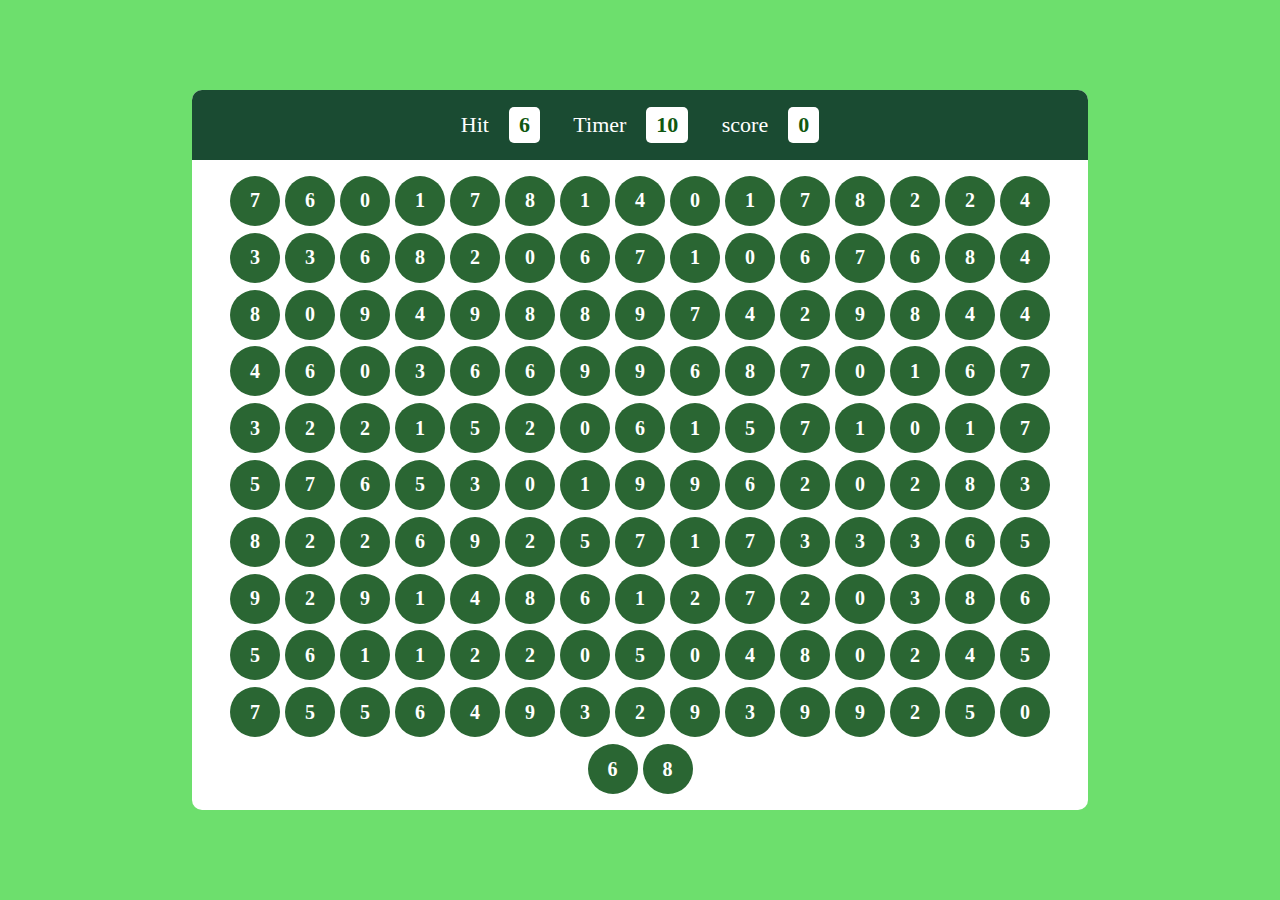
<file: bubble game/index.html>
<!DOCTYPE html>
<html lang="en">
<head>
    <meta charset="UTF-8">
    <meta name="viewport" content="width=device-width, initial-scale=1.0">
    <link rel="stylesheet" href="style.css">
    <title> BUBBLE GAME </title>
</head>
<body>
    <div id="main">
        <div id="panel">
            <div id="ptop">
                <div class="elem">
                    <h2> Hit </h2>
                    <div id="hitval" class="box"> 5 </div>
                </div>
                <div class="elem">
                    <h2> Timer </h2>
                    <div id="timerval" class="box">  10 </div>
                </div>
                <div class="elem">
                    <h2> score</h2>
                    <div id="scoreval" class="box"> 0 </div>
                </div>
            </div>
            <div id="pbtm">
            </div>
        </div>
    </div>

    <script src="script.js"> hlo </script>
</body>
</html>
</file>
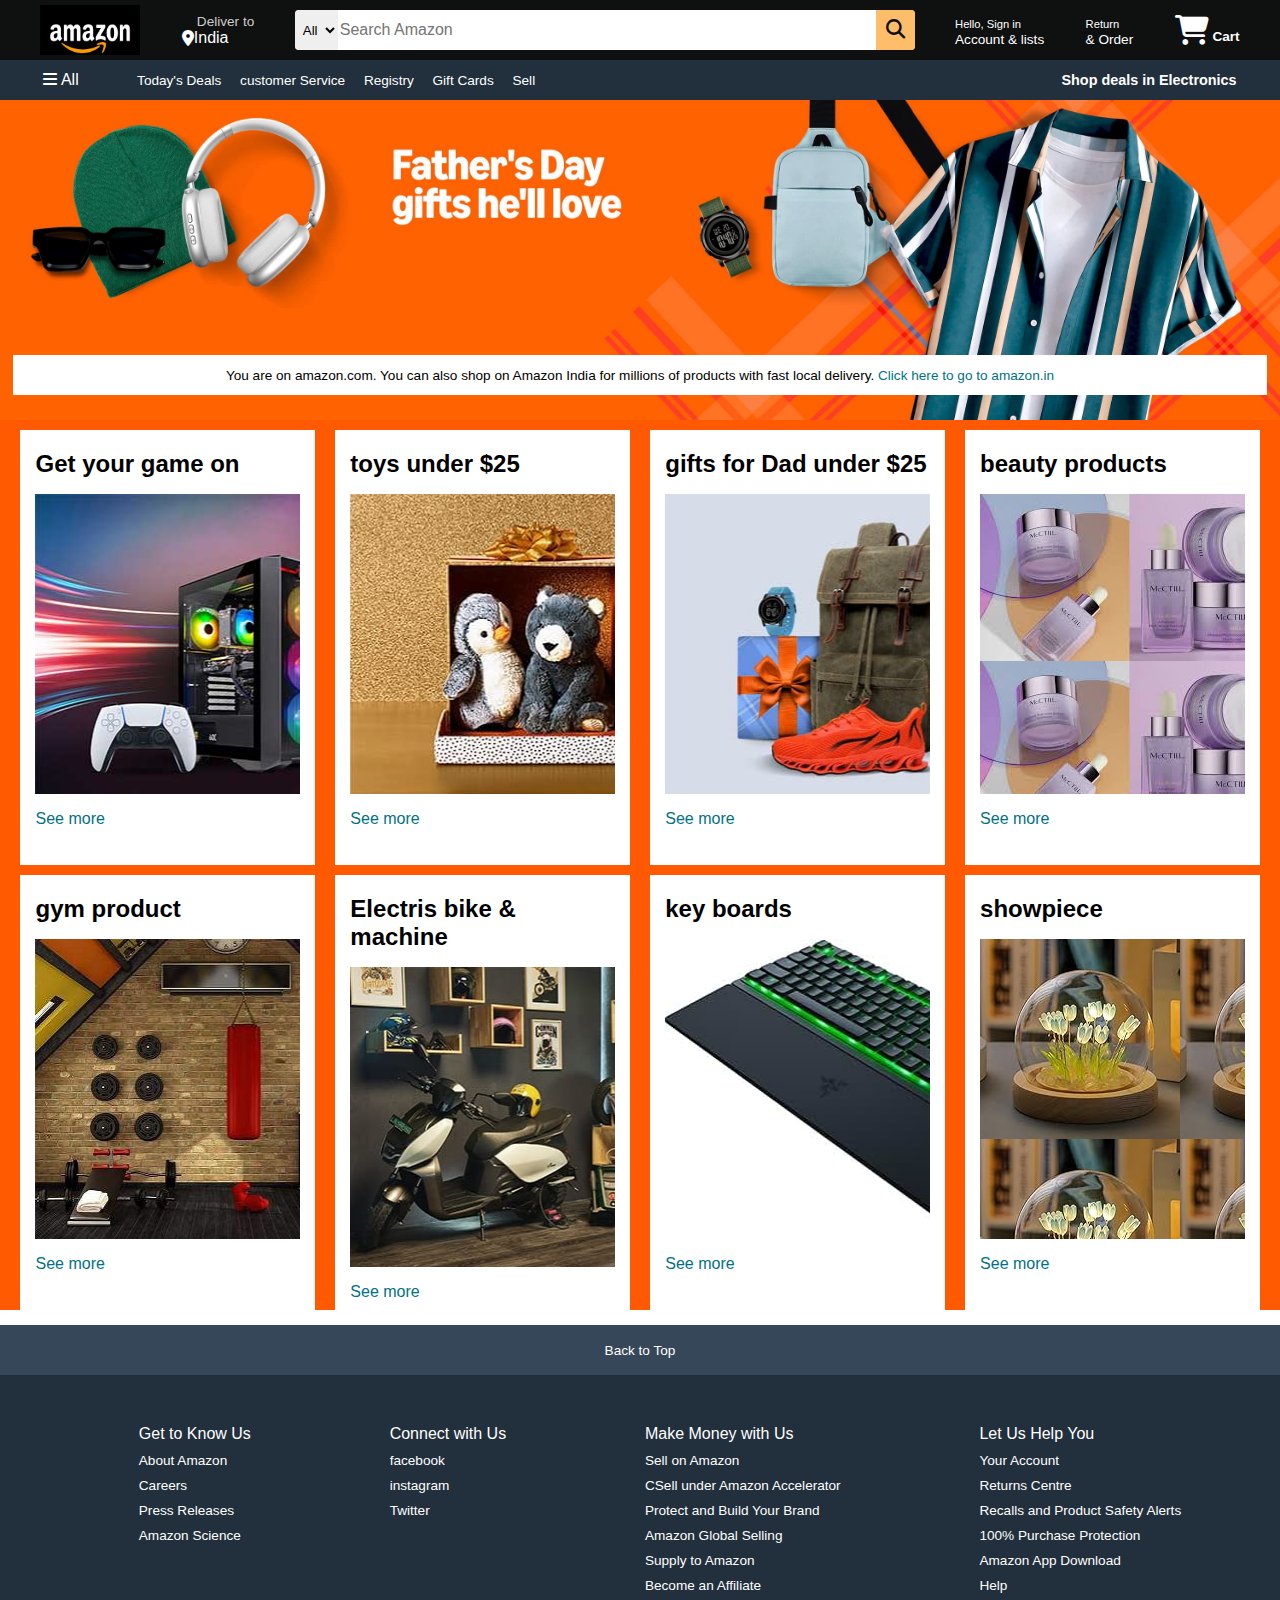
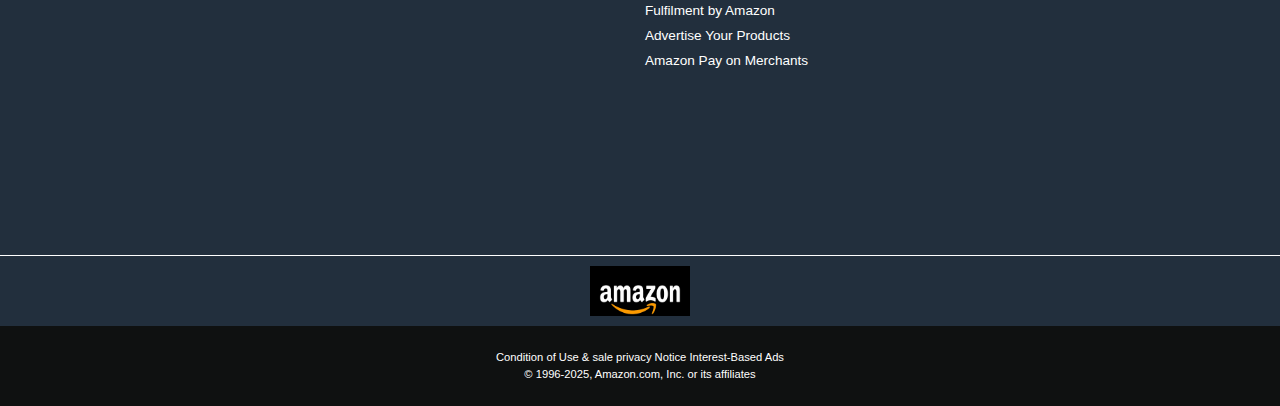
<file: project amazon/index.html>
<!DOCTYPE html>
<html lang="en">
<head>
    <meta charset="UTF-8">
    <meta name="viewport" content="width=device-width, initial-scale=1.0">
    <title> AMAZON PROJECT </title>
    <link rel="stylesheet" href="https://cdnjs.cloudflare.com/ajax/libs/font-awesome/6.7.2/css/all.min.css" integrity="sha512-Evv84Mr4kqVGRNSgIGL/F/aIDqQb7xQ2vcrdIwxfjThSH8CSR7PBEakCr51Ck+w+/U6swU2Im1vVX0SVk9ABhg==" crossorigin="anonymous" referrerpolicy="no-referrer" />
    <Link rel="stylesheet" href="style.css"> </Link>
</head>
<body>
    <header>
        <div class="navbar">
            <div class="nav-logo border">
                <div class="logo"></div>
            </div>

            <div class="nav-address border">
                <p class="add-first">Deliver to</p>
                <div class="add-icon">
                    <i class="fa-solid fa-location-dot"></i>
                    <p add-second>India</p>
                </div>
            </div>

            <div class="nav-search">
                <select class="search-select">
                    <option>All</option>
                </select>
                <input placeholder="Search Amazon" class="search-input">
                <div class="search-icon">
                    <i class="fa-solid fa-magnifying-glass"></i>
                </div>
            </div>

            <div class="nav-singin border">
                <p><span> Hello, Sign in</span></p>
                <p class="nav-second">Account & lists</p>
            </div>

            <div class="nav-return border">
                <p><span> Return</span></p>
                <p class="nav-second">& Order</p>
            </div>
            <div class="nav-cart border">
                <i class="fa-solid fa-cart-shopping"></i>
                Cart
            </div>

        </div>

        <div class="panel">
            <div class="panel-all">
                <i class="fa-solid fa-bars"></i>
                All
            </div>
            <div class="panel-ops">
                <p>Today's Deals</p>
                <p>customer Service</p>
                <P>Registry</P>
                <p>Gift Cards</p>
                <p>Sell</p>
            </div>
            <div class="panel-deals">
                Shop deals in Electronics
            </div>
        </div>
    </header>

    <div class="hero-section">
        <div class="hero-msg">
            <p>
                You are on amazon.com. You can also shop on Amazon India for millions of products with fast local delivery.  <a>Click here to go to amazon.in</a>
            </p>
        </div>
    </div>

    <div class="shop-section">
        <div class="box">
            <div class="box-content">
                <h2>Get your game on</h2>
                <div class="box-img" style="background-image: url('box1.jpg');"></div>
                <p>See more</p>
            </div>
        </div>

        <div class="box">
            <div class="box-content">
                <h2>toys under $25</h2>
                <div class="box-img" style="background-image: url('box2.jpg');"></div>
                <p>See more</p>
            </div>
        </div>

        <div class="box"><div class="box-content">
                <h2>gifts for Dad under $25</h2>
                <div class="box-img" style="background-image: url('box3.jpg');"></div>
                <p>See more</p>
            </div>
        </div>

        <div class="box">
            <div class="box-content">
                <h2>beauty products</h2>
                <div class="box-img" style="background-image: url('box4.jpg');"></div>
                <p>See more</p>
            </div>
        </div>

        <div class="box">
            <div class="box-content">
                <h2>gym product</h2>
                <div class="box-img" style="background-image: url('box5.jpg');"></div>
                <p>See more</p>
            </div>
        </div>

        <div class="box">
            <div class="box-content">
                <h2>Electris bike & machine</h2>
                <div class="box-img" style="background-image: url('box6.jpg');"></div>
                <p>See more</p>
            </div>
        </div>

        <div class="box"><div class="box-content">
                <h2>key boards</h2>
                <div class="box-img" style="background-image: url('box7.jpg');"></div>
                <p>See more</p>
            </div>
        </div>

        <div class="box">
            <div class="box-content">
                <h2>showpiece</h2>
                <div class="box-img" style="background-image: url('box8.jpg');"></div>
                <p>See more</p>
            </div>
        </div>

    </div>

    <footer>
        <div class="foot-panel1">
            Back to Top
        </div>

        <div class="foot-panel2">
            <ul>
                <p>
                    Get to Know Us
                </p>
                <a>About Amazon</a>
                <a> Careers</a>
                <a>Press Releases</a>    
                <a>Amazon Science</a>
            </ul>

            <ul>
                <p>
                    Connect with Us
                </p>
                <a>facebook</a>
                <a>instagram</a>
                <a>Twitter</a>    
            </ul>

            <ul>
                <p>
                    Make Money with Us
                </p>
                <a>Sell on Amazon</a>
                <a> CSell under Amazon Accelerator</a>
                <a>Protect and Build Your Brand</a>    
                <a>Amazon Global Selling</a>
                <a>Supply to Amazon</a>
                <a>Become an Affiliate</a>
                <a>Fulfilment by Amazon</a>
                <a>Advertise Your Products</a>
                <a>Amazon Pay on Merchants</a>
            </ul>

            <ul>
                <p>
                    Let Us Help You
                </p>
                <a>Your Account</a>
                <a>Returns Centre</a>
                <a>Recalls and Product Safety Alerts</a>    
                <a>100% Purchase Protection</a>
                <a>Amazon App Download</a>
                <a>Help</a>
            </ul>
        </div>

        <div class="foot-panel3">
            <div class="logo"></div>
        </div>

        <div class="foot-panel4">
            <div class="pages">
                <a>Condition of Use & sale</a>
                <a>privacy Notice</a>
                <a>Interest-Based Ads</a>
            </div>

            <div class="copyright">© 1996-2025, Amazon.com, Inc. or its affiliates</div>
        </div>

    </footer>

</body>
</html>
</file>
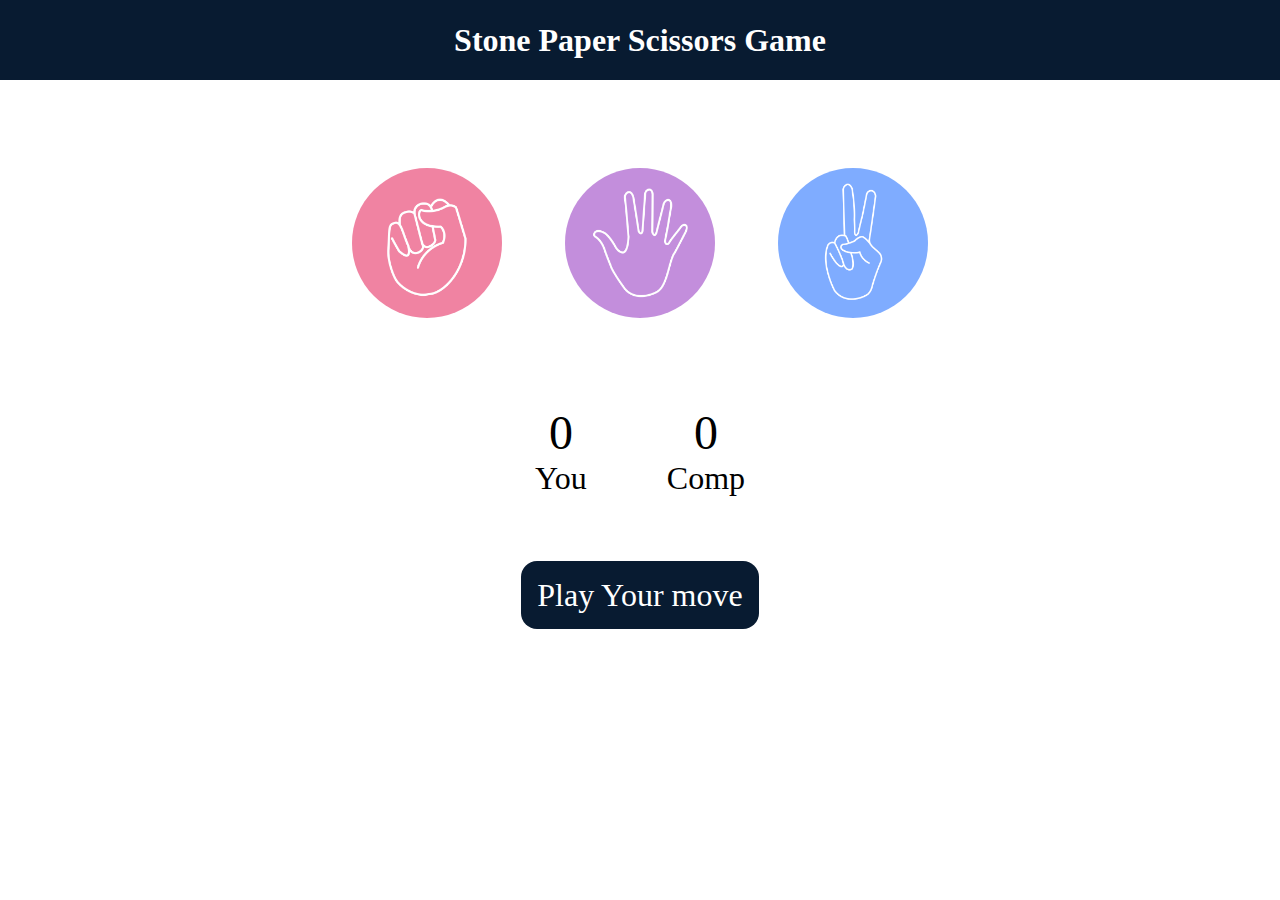
<file: stone paper Scissors game project/index.html>
<!DOCTYPE html>
<html lang="en">
<head>
    <meta charset="UTF-8">
    <meta name="viewport" content="width=device-width, initial-scale=1.0">
    <title>stone paper Scissors  mini game project</title>
    <link rel="stylesheet" href="style.css">
</head>
<body>

    <h1> Stone Paper Scissors Game</h1>
    <div class="choices">
        <div class="choice" id="rock">
            <img src="rock.png" alt="img">
        </div>

        <div class="choice" id="paper">
            <img src="paper.png" alt="img">
        </div>

        <div class="choice" id="scissors">
            <img src="scissors.png" alt="img">
        </div>
    </div>

    <div class="score-board">
        <div class="score">
            <p id="user-score"> 0 </p>
            <p> You </p>
        </div>

         <div class="score">
            <p id="comp-score"> 0 </p>
            <p> Comp </p>
        </div>
    </div>

    <div class="msg-container">
        <p id="msg"> Play Your move </p>
    </div>
    
    <script src="script.js"> </script>
</body>
</html>
</file>
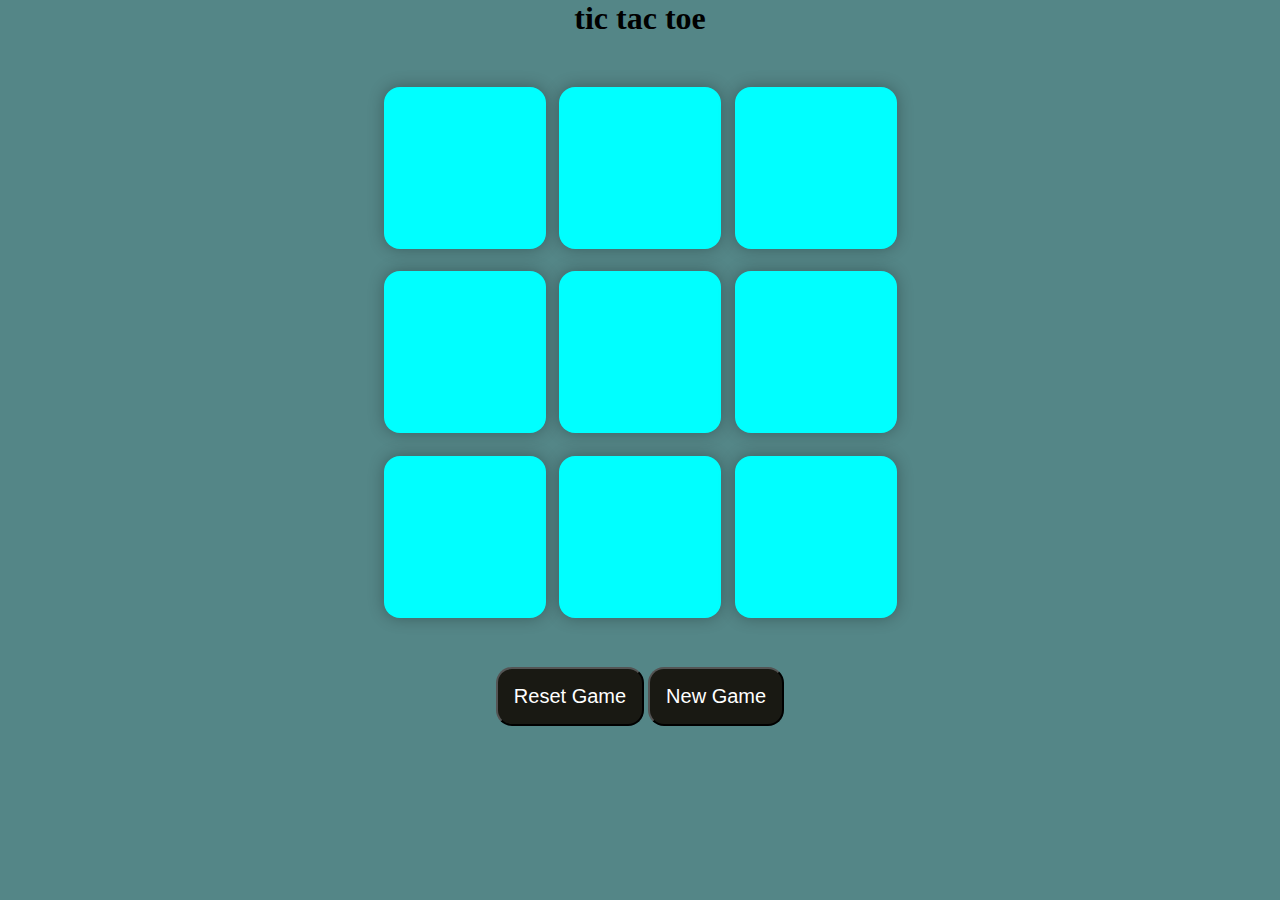
<file: tic tac toe mini game project/index.html>
<!DOCTYPE html>
<html lang="en">
<head>
    <meta charset="UTF-8">
    <meta name="viewport" content="width=device-width, initial-scale=1.0">
    <title>  tic tac toe Game</title>
    <link rel="stylesheet" href="style.css">
</head>
<body>
    <div class="msg-container   hide" > 
        <p id="msg"> winner </p>
        
    </div>
    <main>
        <h1>tic tac toe</h1>
        <div class="container">
            <div class="game">
                <button class="box"></button>
                <button class="box"></button>
                <button class="box"></button>
                <button class="box"></button>
                <button class="box"></button>
                <button class="box"></button>
                <button class="box"></button>
                <button class="box"></button>
                <button class="box"></button>
            </div>
        </div>
        <button id="reset-btn"> Reset Game </button>
        <button id="new-btn"> New Game </button>
    </main>
    <script src="script.js"></script>
</body>
</html>
</file>
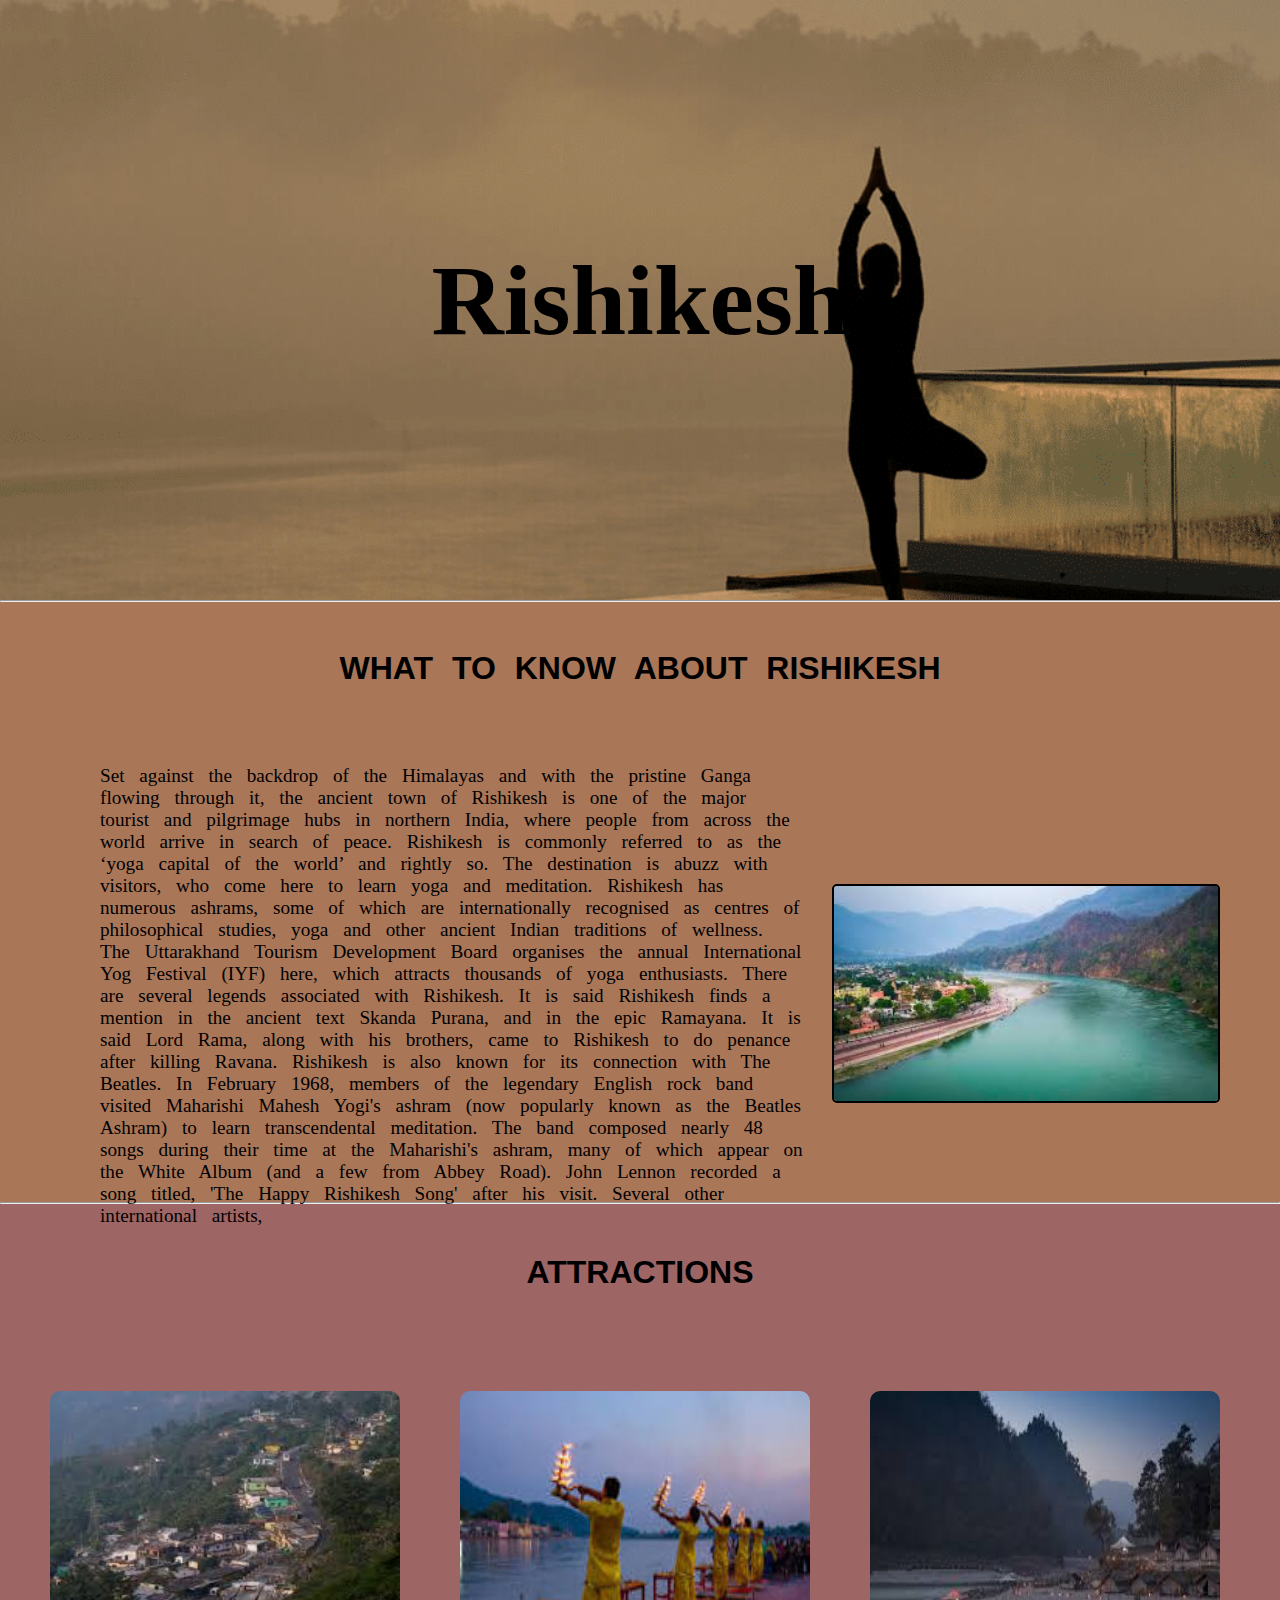
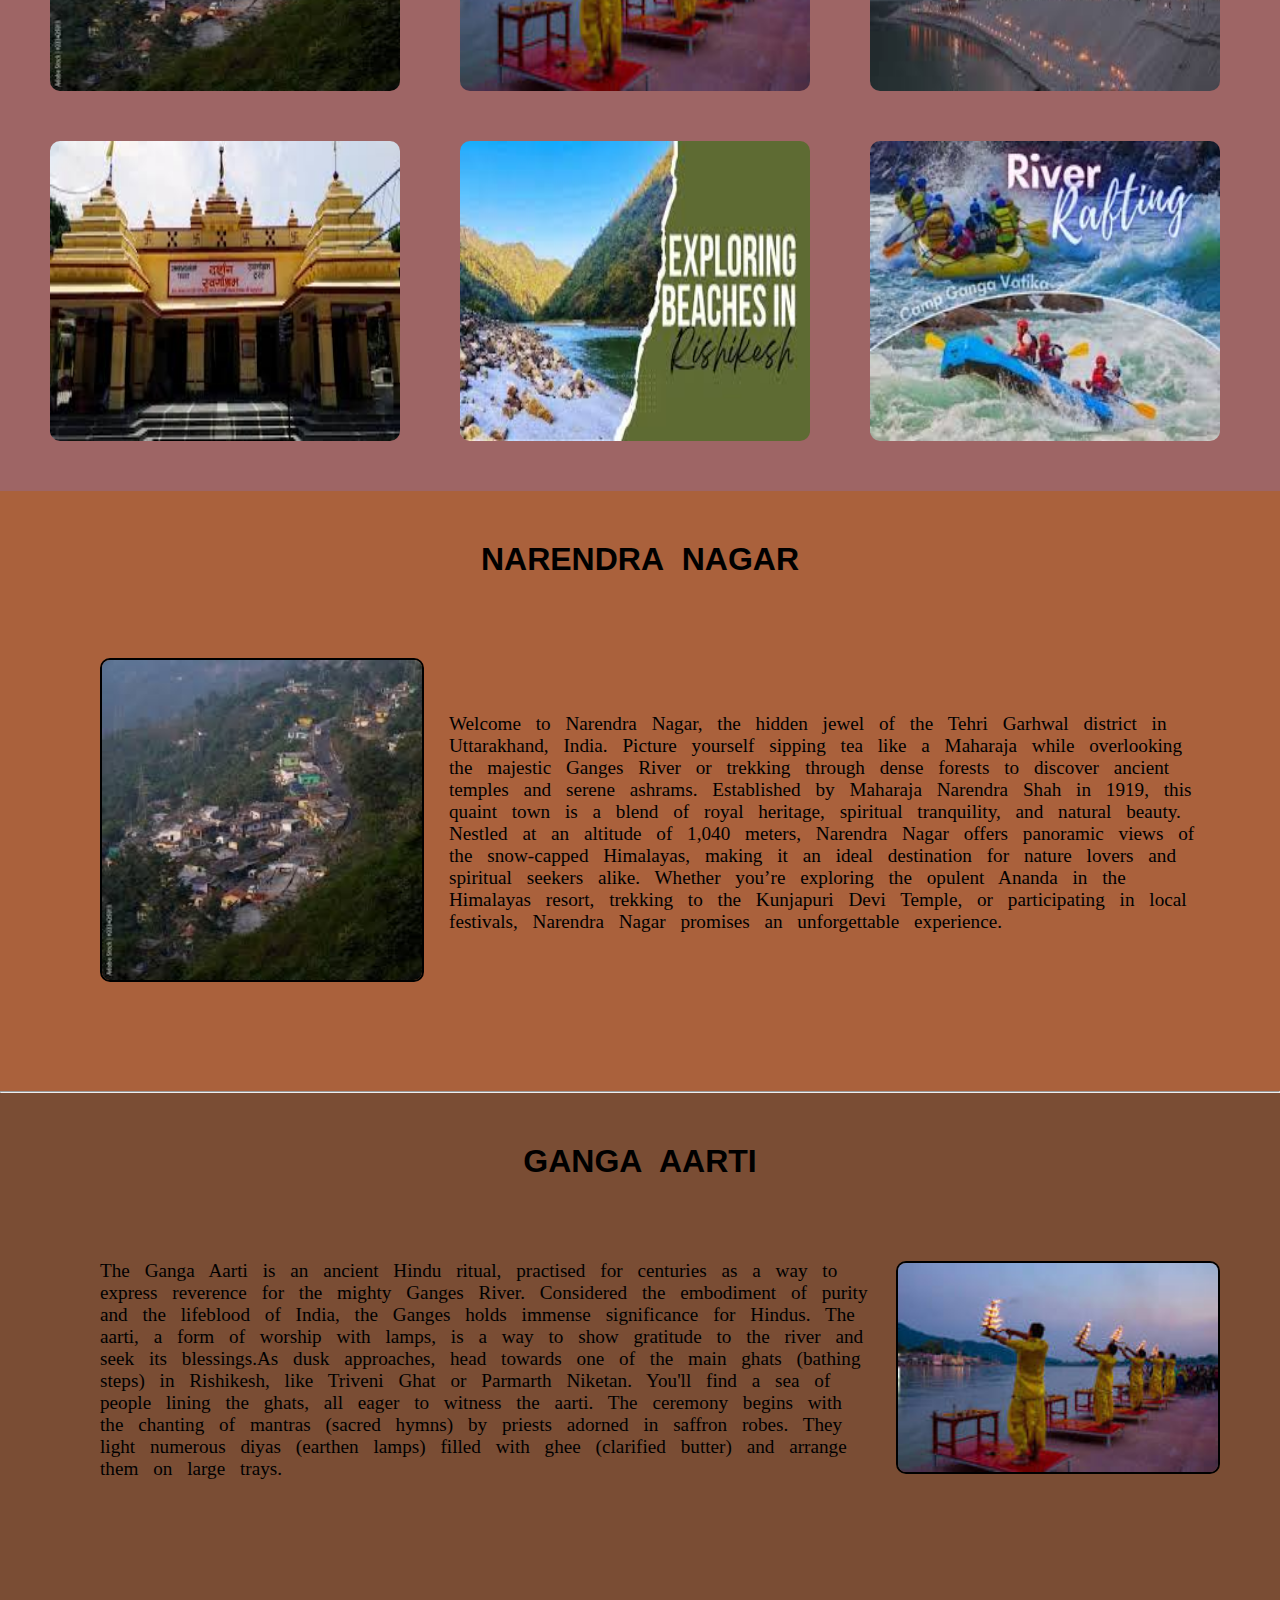
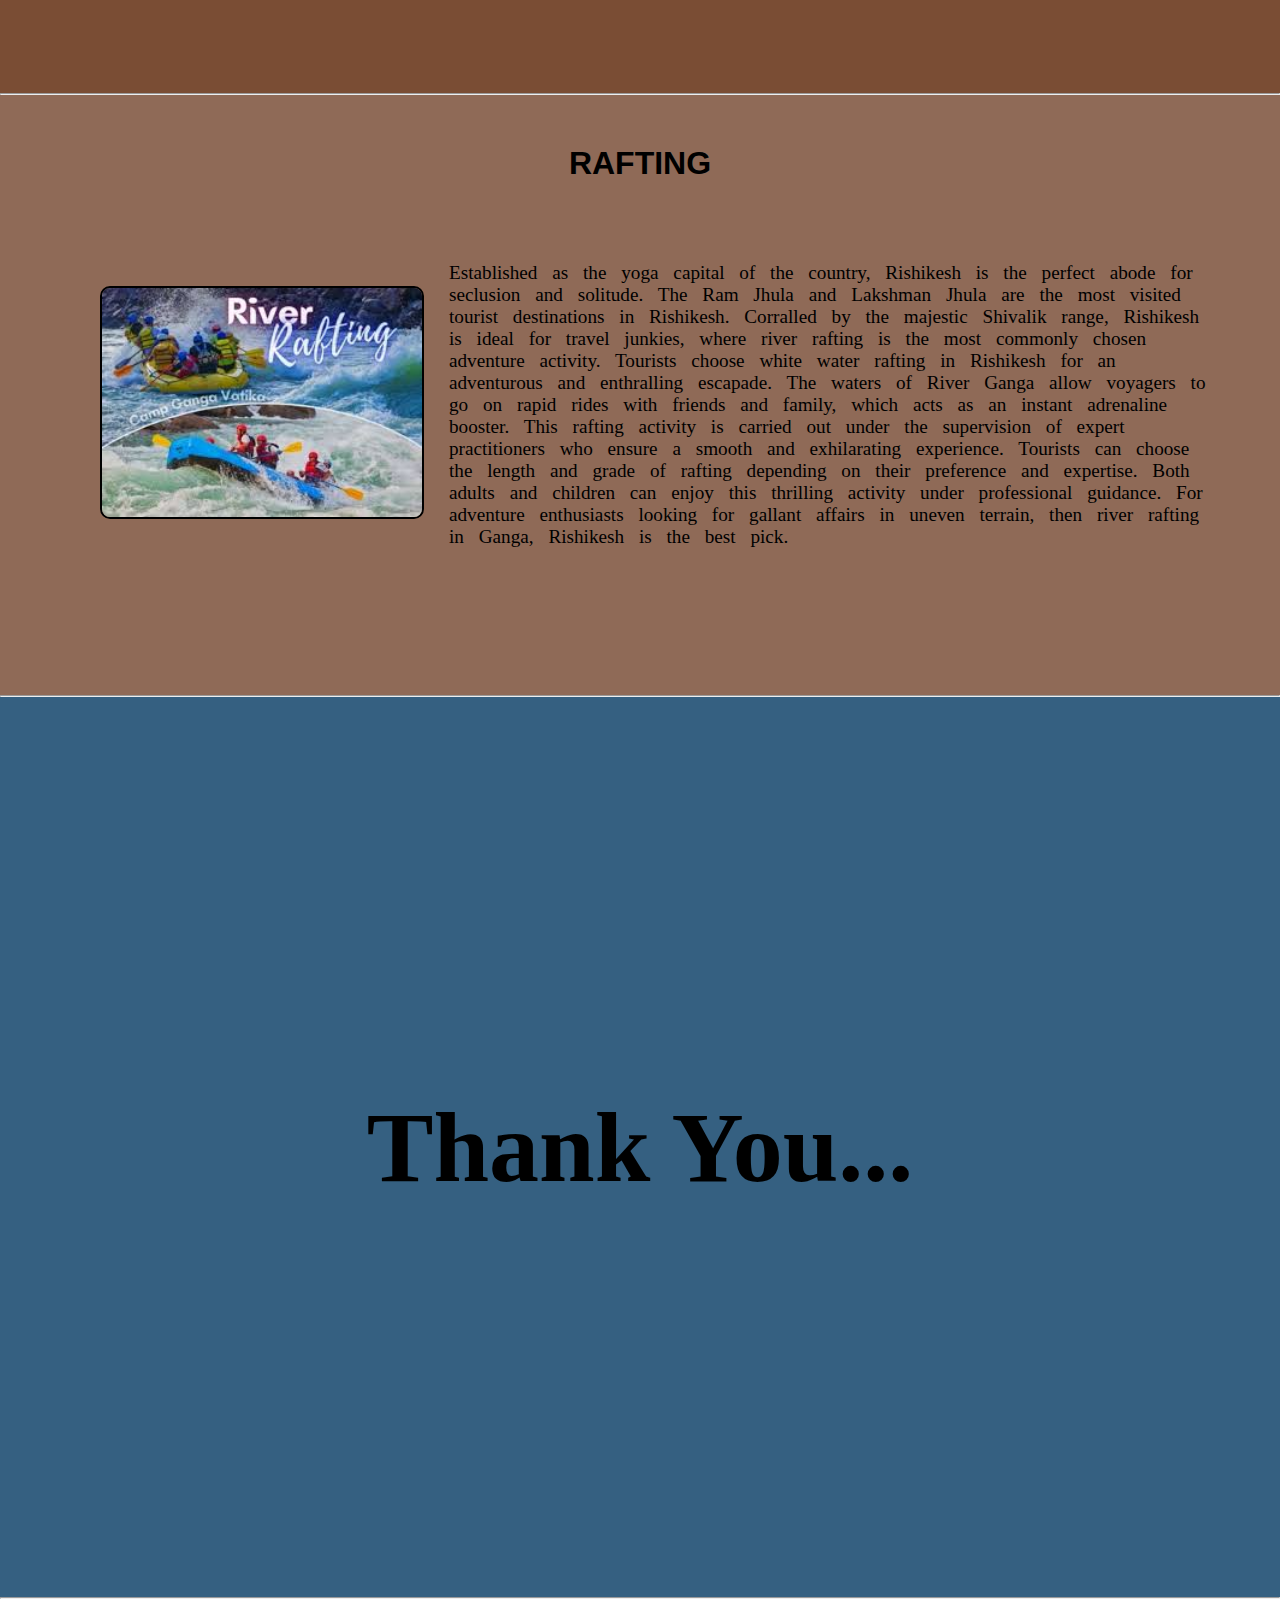
<file: About Rishikesh/project.html>
<!DOCTYPE html>
<html lang="en">

<head>
    <meta charset="UTF-8">
    <meta name="viewport" content="width=device-width, initial-scale=1.0">
    <title> About Rishikesh </title>
    <link rel="stylesheet" href="project.css">
</head>

<body>
    <div class="intro">
        <h1 class="rishi">Rishikesh</h1>
    </div>
    <hr>

    <div class="about">

        <h1 class="heading">What to Know About Rishikesh</h1>

        <div class="aboutpara">
            <P id="rishipara">Set against the backdrop of the Himalayas and with the pristine Ganga flowing through it,
                the ancient town of
                Rishikesh is one of the major tourist and pilgrimage hubs in northern India, where people from across
                the
                world arrive in search of peace. Rishikesh is commonly referred to as the ‘yoga capital of the world’
                and
                rightly so. The destination is abuzz with visitors, who come here to learn yoga and meditation.
                Rishikesh
                has numerous ashrams, some of which are internationally recognised as centres of philosophical studies,
                yoga
                and other ancient Indian traditions of wellness. The Uttarakhand Tourism Development Board organises the
                annual International Yog Festival (IYF) here, which attracts thousands of yoga enthusiasts. There are
                several legends associated with Rishikesh. It is said Rishikesh finds a mention in the ancient text
                Skanda
                Purana, and in the epic Ramayana. It is said Lord Rama, along with his brothers, came to Rishikesh to do
                penance after killing Ravana.

                Rishikesh is also known for its connection with The Beatles. In February 1968, members of the legendary
                English rock band visited Maharishi Mahesh Yogi's ashram (now popularly known as the Beatles Ashram) to
                learn transcendental meditation. The band composed nearly 48 songs during their time at the Maharishi's
                ashram, many of which appear on the White Album (and a few from Abbey Road). John Lennon recorded a song
                titled, 'The Happy Rishikesh Song' after his visit. Several other international artists,</P>
            <span> <img src="aboutrishikesh.jpeg" alt=""></span>
        </div>
    </div>
    <hr>

    <div class="attraction">
        <div class="h1attrac">
            <h1>Attractions</h1>
        </div>
        <div class="attracimg">
            <img height="300px" width="350px" src="narendranagar.jpeg" alt="">
            <img height="300px" width="350px" src="gangaarti.jpeg" alt="">
            <img height="300px" width="350px" src="Byasi.jpeg" alt="">
            <img height="300px" width="350px" src="Swargashram.jpeg" alt="">
            <img height="300px" width="350px" src="beaches.jpeg" alt="">
            <img height="300px" width="350px" src="rafting.jpeg" alt="">
        </div>
    </div>


    <div class="about1">

        <h1 class="heading1">Narendra Nagar</h1>

        <div class="aboutpara1">
            <span> <img src="narendranagar.jpeg" alt=""></span>
            <P id="Narendrapara">Welcome to Narendra Nagar, the hidden jewel of the Tehri Garhwal district in
                Uttarakhand,
                India. Picture yourself sipping tea like a Maharaja while overlooking the majestic Ganges River or
                trekking through dense forests to discover ancient temples and serene ashrams. Established by Maharaja
                Narendra Shah in 1919, this quaint town is a blend of royal heritage, spiritual tranquility, and natural
                beauty. Nestled at an altitude of 1,040 meters, Narendra Nagar offers panoramic views of the snow-capped
                Himalayas, making it an ideal destination for nature lovers and spiritual seekers alike. Whether you’re
                exploring the opulent Ananda in the Himalayas resort, trekking to the Kunjapuri Devi Temple, or
                participating in local festivals, Narendra Nagar promises an unforgettable experience.</P>
        </div>
    </div>
    <hr>

    <div class="about2">

        <h1 class="heading2">Ganga Aarti</h1>

        <div class="aboutpara2">

            <P id="gangapara">The Ganga Aarti is an ancient Hindu ritual, practised for centuries as a way to express
                reverence for the mighty Ganges River. Considered the embodiment of purity and the lifeblood of India,
                the Ganges holds immense significance for Hindus. The aarti, a form of worship with lamps, is a way to
                show gratitude to the river and seek its blessings.As dusk approaches, head towards one of the main
                ghats (bathing steps) in Rishikesh, like Triveni Ghat or Parmarth Niketan. You'll find a sea of people
                lining the ghats, all eager to witness the aarti. The ceremony begins with the chanting of mantras
                (sacred hymns) by priests adorned in saffron robes. They light numerous diyas (earthen lamps) filled
                with ghee (clarified butter) and arrange them on large trays.</P>
            <span> <img src="gangaarti.jpeg" alt=""></span>
        </div>
    </div>
    <hr>

    <div class="about3">

        <h1 class="heading3">Rafting</h1>

        <div class="aboutpara3">
            <span> <img src="rafting.jpeg" alt=""></span>
            <P id="raftingpara">Established as the yoga capital of the country, Rishikesh is the perfect abode for
                seclusion and solitude. The Ram Jhula and Lakshman Jhula are the most visited tourist destinations in
                Rishikesh. Corralled by the majestic Shivalik range, Rishikesh is ideal for travel junkies, where river
                rafting is the most commonly chosen adventure activity.
                Tourists choose white water rafting in Rishikesh for an adventurous and enthralling escapade. The waters
                of River Ganga allow voyagers to go on rapid rides with friends and family, which acts as an instant
                adrenaline booster. This rafting activity is carried out under the supervision of expert practitioners
                who ensure a smooth and exhilarating experience. Tourists can choose the length and grade of rafting
                depending on their preference and expertise. Both adults and children can enjoy this thrilling activity
                under professional guidance. For adventure enthusiasts looking for gallant affairs in uneven terrain,
                then river rafting in Ganga, Rishikesh is the best pick.</P>

        </div>
    </div>
    <hr>


    <div class="last">
        <h1 class="thank">Thank You...</h1>
    </div>
    <hr>





</body>

</html>
</file>
<file: bubble game/style.css>
*{
    margin: 0;
    padding: 0;
    box-sizing: border-box;
    font-family:'Times New Roman', Times, serif;
}

html , body{
    width: 100%;
    height: 100%;
}

#main{
    display: flex;
    align-items: center;
    justify-content: center;
    width: 100%;
    height: 100%;
    background-color: rgb(109, 223, 109);
}

#panel{
    overflow: hidden;
    width: 70%;
    height: 80%;
    background-color: #fff;
    border-radius: 10px;

}

#ptop{
    padding: 0 30%;
    align-items: center;
    display: flex;
    justify-content: space-between;
    color: #fff;
    width: 100%;
    height: 70px;
    background-color: rgb(26, 75, 50);
}

.elem{
    display: flex;
    align-items: center;
    gap: 20px;
}

.elem h2{
    font-weight: 500;
    font-size: 22px;
}

.box{
    padding: 5px 10px;
    background: #fff;
    border-radius: 5px ;
    color: rgb(16, 88, 18);
    font-weight: 600;
    font-size: 22px;
}

#pbtm{
    display: flex;
    justify-content: center;
    align-items: center;
    display: flex;
    flex-wrap: wrap;
    gap: 5px;
    padding: 15px;
    width: 100%;
    height: calc(100% - 70px);
}

.bubble{
    display: flex;
    align-items: center;
    justify-content: center;
    font-weight: 600;
    font-size: 20px;
    width: 50px;
    height: 50px;
    background-color: rgb(42, 102, 51);
    color: #fff;
    border-radius: 50%;
}

.bubble:hover{
    background-color: rgb(11, 64, 11);
    cursor: pointer;
}
</file>
<file: project amazon/style.css>
*{
    margin: 0;
    font-family: Arial;
    border: border-box;
}

.navbar{
    height: 60px;
    background-color: #0f1111;
    color: white;
    display: flex;
    align-items: center;
    justify-content: space-evenly;
}


.nav-logo{
    height: 50px;
    width: 100px;
}

.logo{
    background-image: url("logo.png");
    background-size: cover;
    height: 50px;
    width: 100%;
}

.border{
    border: 1.5px solid transparent;
}

.border:hover{
    border: 1.5px solid white;
}

/* box2 */

.add-first{
    color: #cccccc;
    font-size: 0.85rem;
    margin-left: 15px;
}

.add-second{
    font-size: 1rem;
    margin-left: 3px ;
}

.add-icon{
    display: flex;
    align-items: center;
}

/* box 3 */

.nav-search{
    display: flex;
    justify-content: space-evenly;
    background-color: pink;
    width: 620px;
    height: 40px;
    border-radius: 4px;
}

.search-select{
    background-color: f3f3f3;
    width: 50px;
    text-align: center;
    border-top-left-radius: 4px;
    border-bottom-left-radius: 4px;
    border: none;
}

.search-input{
    width: 100%;
    font-size: 1rem;
    border: none;
}

.search-icon{
    width: 45px;
    display: flex;
    justify-content: center;
    align-items: center;
    font-size: 1.2rem;
    background-color: #febd68;
    border-top-right-radius: 4px;
    border-bottom-right-radius: 4px;
    color: #0f1111;
}

.nav-search:hover{
    border: 2px solid orange;
}

/* box4 */

span{
    font-size: 0.7rem;
}

.nav-second{
    font-size: 0.85rem;
    font-weight: 700px;
}

/* box4 */

.nav-cart i{
    font-size: 30px;
}

.nav-cart{
    font-size: 0.85rem;
    font-weight: 700;
}

/* panel */

.panel{
    height: 40px;
    background-color: #222f3d;
    display: flex;
    color: white;
    align-items: center;
    justify-content: space-evenly;
}

.panel-ops p{
    display: inline;
    margin-left: 15px;
}

.panel-ops{
    width: 70%;
    font-size: 0.85rem;
}

.panel-deals{
    font-size: 0.9rem;
    font-weight: 700;
}

/* hero section */

.hero-section{
    background-image: url(hero.jpg);
    background-size: cover;
    height: 320px;
    display: flex;
    justify-content: center;
    align-items: flex-end;


}

.hero-msg{
    background-color: white;
    color: black;
    height: 40px;
    display: flex;
    align-items: center;
    justify-content: center;
    font-size: 0.85rem;
    width: 98%;
    margin-bottom: 25px;
}

.hero-msg a{
    color: #007185;
}

/* shop section */

.shop-section{
    display: flex;
    flex-wrap: wrap;
    justify-content: space-evenly;
    background-color: #ff5a02;
}

.box{
    height: 400px;
    width: 23%;
    background-color: white;
    padding: 20px 0px 15px;
    margin-top: 10px;
}

.box-img{
    height: 300px;
    margin-top: 1rem;
    margin-bottom: 1rem;
}

.box-content{
    margin-left:15px ;
    margin-right: 15px;
}

.box-content p{
    color: #007185;
}

/* footer */

footer{
    margin-top: 15px;
}

.foot-panel1{
    background-color: #37475a;
    color: white;
    height: 50px;
    display: flex;
    justify-content: center;
    align-items: center;
    font-size: 0.85rem;
}

.foot-panel2{
    background-color: #222f3d;
    color: white;
    display: flex;
    height: 480px;
    justify-content: space-evenly;
}

ul{
    margin-top: 50px;
}

/* ul p{
    margin-bottom:20px;
    font-weight: 700;
} */

ul a{
    display: block;
    font-size: 0.85rem;
    margin-top: 10px;
    color: #ffffff;
}

.foot-panel3 {
    background-color: #222f3d;
    color: white;
    border-top: 0.5px solid white;
    height: 70px;
    display: flex;
    justify-content: center;
    align-items: center;
}

.logo{
    background-image: url("logo.png");
    background-size: cover;
    height: 50px;
    width: 100px;
}

.foot-panel4{
    background-color: #0f1111;
    color: white;
    height: 80px;
    font-size: 0.7rem;
    text-align: center;
}

.pages{
    padding-top: 25px;
}

.copyright{
    padding-top: 5px;
}
</file>
<file: stone paper Scissors game project/style.css>
* {
    margin: 0;
    padding: 0;
    text-align: center;
}

h1{
    height: 5rem;
    background-color: #081b31;
    color: white;
    line-height: 5rem;
}

.choice{
    height: 165px;
    width: 165px;
    border-radius: 50%;
    display: flex;
    justify-content: center;
    align-items: center;
}

.choice:hover {
    cursor: pointer;
    background-color: #081b31;
}

img {
    height: 150px;
    width: 150px; 
    object-fit: cover;
    border-radius: 50%;
}
.choices{
    display: flex;
    justify-content: center;
    align-items: center;
    gap: 3rem;
    margin: 5rem;
}

.score-board {
    display: flex;
    justify-content: center;
    align-items: center;
    font-size: 2rem;
    margin-top: 3rem;
    gap: 5rem;
}

#user-score , #comp-score {
    font-size: 3rem;
}
.msg-container {
     margin-top: 5rem;
}

#msg {
    background-color: #081b31;
    color: white;
    font-size: 2rem;
    display: inline;
    padding: 1rem;
    border-radius: 1rem;
}
</file>
<file: tic tac toe mini game project/style.css>
* {
    margin: 0;
    padding: 0;
}

body{
    background-color: #548687;
    text-align: center;
}

.container{
    height: 70vh;
    display: flex;
    justify-content: center;
    align-items: center;

}
.game {
    height: 60vmin;
    width: 60vmin;
    display: flex;
    flex-wrap: wrap;
    justify-content: center;
    align-items: center;
    gap: 1.5vmin;
}

.box{
    height: 18vmin;
    width: 18vmin;
    border-radius: 1rem;
    border: none;
    box-shadow: 0 0 1rem rgba( 0, 0, 0, 0.3) ;
    font-size: 8vmin;
    color: #b0413e;
    background-color: aqua;
}

#reset-btn{
    padding: 1rem;
    font-size: 1.25rem;
    background-color: #191913;
    color: #fff;
    border-radius: 1rem;
    /* border: none; */
}

#new-btn{
    padding: 1rem;
    font-size: 1.25rem;
    background-color: #191913;
    color: #fff;
    border-radius: 1rem;
    /* border: none; */
}

#msg{
    color: #ffffc7;
    font-size: 8vmin;
}

.hide{
    display: none;
}
</file>
<file: About Rishikesh/project.css>
*{
    margin: 0;
    padding: 0;

}

.intro{
    width: 100vw;
    height: 600px;
    background-image: url(yoga-2.png) ;
    background-size: cover;
    background-position:  center;
    display:flex;
    justify-content: center;
    align-items: center;
}

.rishi{
    font-size: 100px;
    font-weight: bold;
}

.about{
    height: 600px;
    background-color: rgb(170, 118, 88); 
    justify-content: center;
    align-items: center;
}  



.heading{
    font-family: 'Segoe UI', Tahoma, Geneva, Verdana, sans-serif;
    padding: 48px;
    display: flex;
    justify-content: center;
    align-content: center;
    word-spacing: 10px;
    font-weight:bolder;
    size: 50px;
    text-transform: uppercase;

}


.aboutpara{
    padding: 30px 60px 50px 100px; 
    display: flex;
    justify-content: center;
    align-items: center;
    word-spacing: 10px;
    font-size: larger;
    font-weight: 10px;
    gap: 25px;
}

.aboutpara img{
    border: 2px solid black;
    border-radius: 5px;
    width: 30vw;
}

.attraction{
    background-color: rgb(158, 101, 101);
    
}


.h1attrac h1{
    font-family: 'Segoe UI', Tahoma, Geneva, Verdana, sans-serif;
    padding: 50px;
    display: flex;
    justify-content: center;
    align-items: center;
    text-transform: uppercase;
    
}



.attracimg{
    padding: 50px;
    display: grid;
    justify-content: center;
    align-items: center;
    grid-template-columns: 1fr 1fr 1fr;
    grid-template-rows: 1fr 1fr ;
    gap: 50px;
    place-content: center;
    border: 2px sold black;
    border-radius: 10px;
}

.attracimg img{
    background-color: rgba(158, 101, 101, 0.323);
    place-content: center;
    border-radius: 10px;
}


.about1{
    height: 600px;
    background-color: rgb(170, 97, 60); 
    justify-content: center;
    align-items: center;
}  



.heading1{
    font-family: 'Segoe UI', Tahoma, Geneva, Verdana, sans-serif;
    padding: 50px;
    display: flex;
    justify-content: center;
    align-content: center;
    word-spacing: 10px;
    font-weight:bolder;
    size: 50px;
    text-transform: uppercase;
}


.aboutpara1{
    padding: 30px 60px 50px 100px; 
    display: flex;
    justify-content: center;
    align-items: center;
    word-spacing: 10px;
    font-size: larger;
    font-weight: 10px;
    gap: 25px;
}

.aboutpara1 img{
    border: 2px solid black;
    border-radius: 10px;
    width: 25vw;
}

.about2{
    height: 600px;
    background-color: rgb(122, 77, 52); 
    justify-content: center;
    align-items: center;
}  



.heading2{
    font-family: 'Segoe UI', Tahoma, Geneva, Verdana, sans-serif;
    padding: 50px;
    display: flex;
    justify-content: center;
    align-content: center;
    word-spacing: 10px;
    font-weight:bolder;
    size: 50px;
    text-transform: uppercase;
}


.aboutpara2{
    padding: 30px 60px 50px 100px; 
    display: flex;
    justify-content: center;
    align-items: center;
    word-spacing: 10px;
    font-size: larger;
    font-weight: 10px;
    gap: 25px;
}

.aboutpara2 img{
    border: 2px solid black;
    border-radius: 10px;
    width: 25vw;
}

.about3{
    height: 600px;
    background-color: rgba(123, 80, 57, 0.852); 
    justify-content: center;
    align-items: center;
}  



.heading3{
    font-family: 'Segoe UI', Tahoma, Geneva, Verdana, sans-serif;
    padding: 50px;
    display: flex;
    justify-content: center;
    align-content: center;
    word-spacing: 10px;
    font-weight:bolder;
    size: 50px;
    text-transform: uppercase;
}


.aboutpara3{
    padding: 30px 60px 50px 100px; 
    display: flex;
    justify-content: center;
    align-items: center;
    word-spacing: 10px;
    font-size: larger;
    font-weight: 10px;
    gap: 25px;
}

.aboutpara3 img{
    border: 2px solid black;
    border-radius: 10px;
    width: 25vw;
}



.last{
    width: 100vw;
    height: 100vh;
    background-color: rgb(53, 96, 129);
    display:flex;
    justify-content: center;
    align-items: center;
}

.thank{
    font-size: 100px;
    font-weight: bold;
}
</file>
